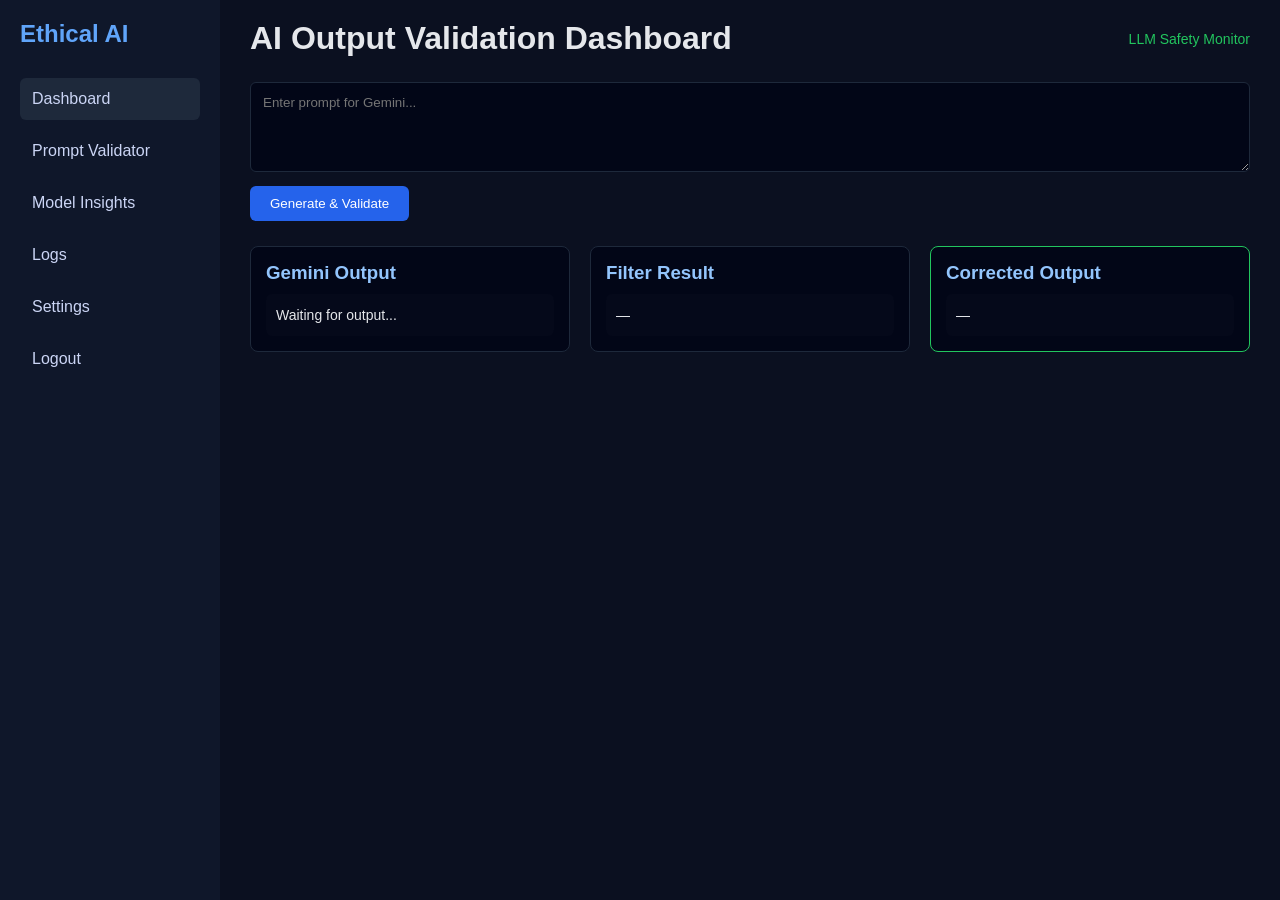
<file: templates/index.html>
<!DOCTYPE html>
<html lang="en">
<head>
    <meta charset="UTF-8">
    <title>AI Ethical Validator Dashboard</title>
    <link rel="stylesheet" href="/static/style.css">
</head>
<body>

<div class="layout">

    <!-- SIDEBAR -->
    <aside class="sidebar">
        <h2 class="logo">Ethical AI</h2>
        <ul class="menu">
            <li class="active">Dashboard</li>
            <li>Prompt Validator</li>
            <li onclick="location.href='/model-insights'">Model Insights</li>

            <li onclick="location.href='/logs'">Logs</li>
            <li>Settings</li>
            <li onclick="location.href='/logout'">Logout</li>
        </ul>
    </aside>

    <!-- MAIN CONTENT -->
    <main class="main">

        <!-- HEADER -->
        <header class="header">
            <h1>AI Output Validation Dashboard</h1>
            <span class="status">LLM Safety Monitor</span>
        </header>

        <!-- PROMPT INPUT -->
        <section class="prompt-box">
            <textarea id="prompt" placeholder="Enter prompt for Gemini..."></textarea>
            <button onclick="generate()">Generate & Validate</button>
        </section>

        <!-- DASHBOARD CARDS -->
        <section class="cards">

            <div class="card">
                <h3>Gemini Output</h3>
                <div id="raw_output" class="text-output">Waiting for output...</div>
            </div>

            <div class="card">
                <h3>Filter Result</h3>
                <div id="filter_result" class="text-output">—</div>
            </div>

            <div class="card highlight">
                <h3>Corrected Output</h3>
                <div id="corrected_output" class="text-output">—</div>
            </div>

        </section>

    </main>

</div>

<script src="/static/script.js"></script>
</body>
</html>
</file>
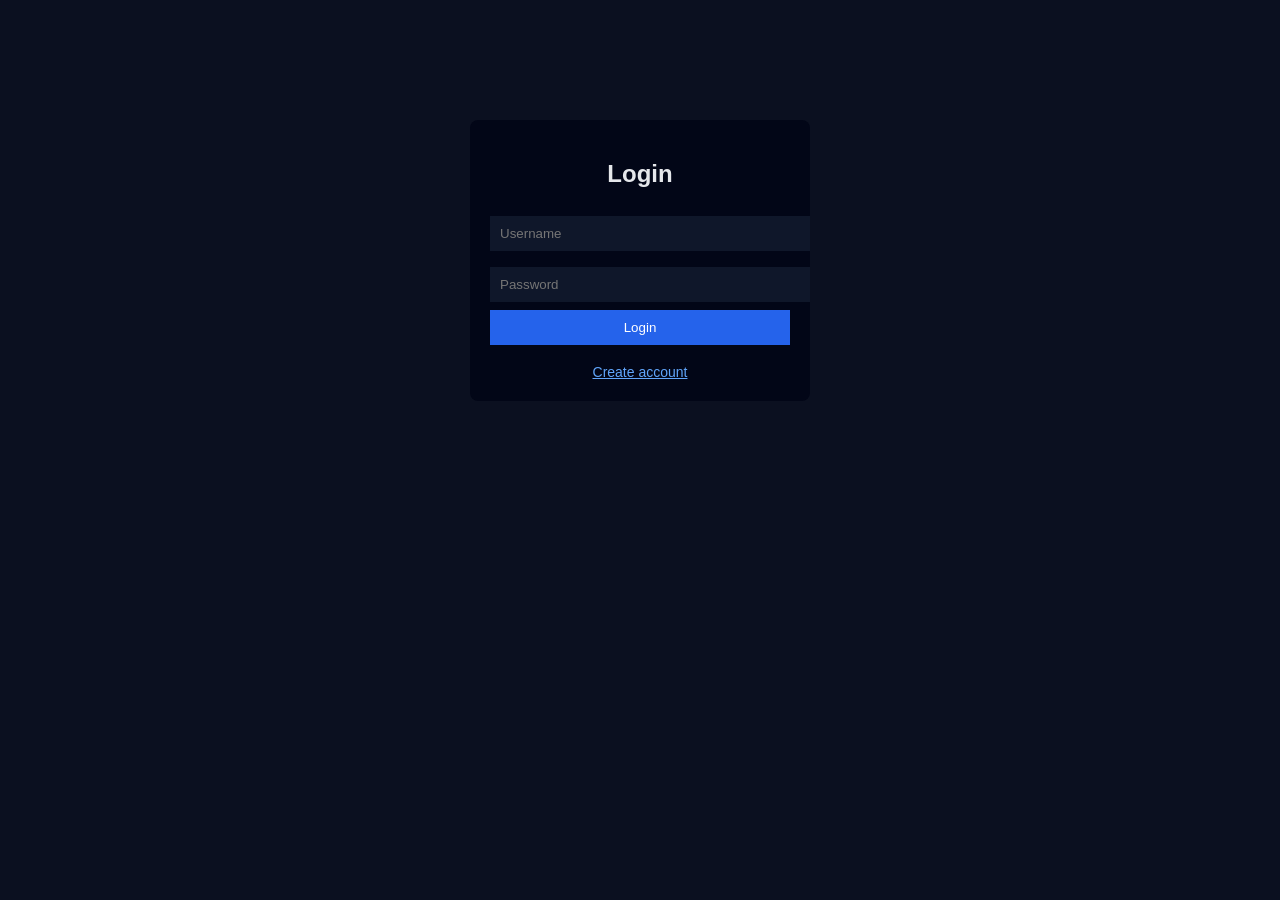
<file: templates/login.html>
<!DOCTYPE html>
<html>
<head>
    <title>Login | Ethical AI Validator</title>
    <style>
        body {
            background: #0b1020;
            color: #e5e7eb;
            font-family: Arial, sans-serif;
        }
        .box {
            width: 300px;
            margin: 120px auto;
            padding: 20px;
            background: #020617;
            border-radius: 8px;
            text-align: center;
        }
        input {
            width: 100%;
            padding: 10px;
            margin: 8px 0;
            background: #0f172a;
            border: none;
            color: white;
        }
        button {
            width: 100%;
            padding: 10px;
            background: #2563eb;
            border: none;
            color: white;
            cursor: pointer;
        }
        a {
            color: #60a5fa;
            font-size: 14px;
        }
    </style>
</head>
<body>

<div class="box">
    <h2>Login</h2>
    <form method="POST">
        <input name="username" placeholder="Username" required>
        <input name="password" type="password" placeholder="Password" required>
        <button type="submit">Login</button>
    </form>
    <br>
    <a href="/register">Create account</a>
</div>

</body>
</html>
</file>
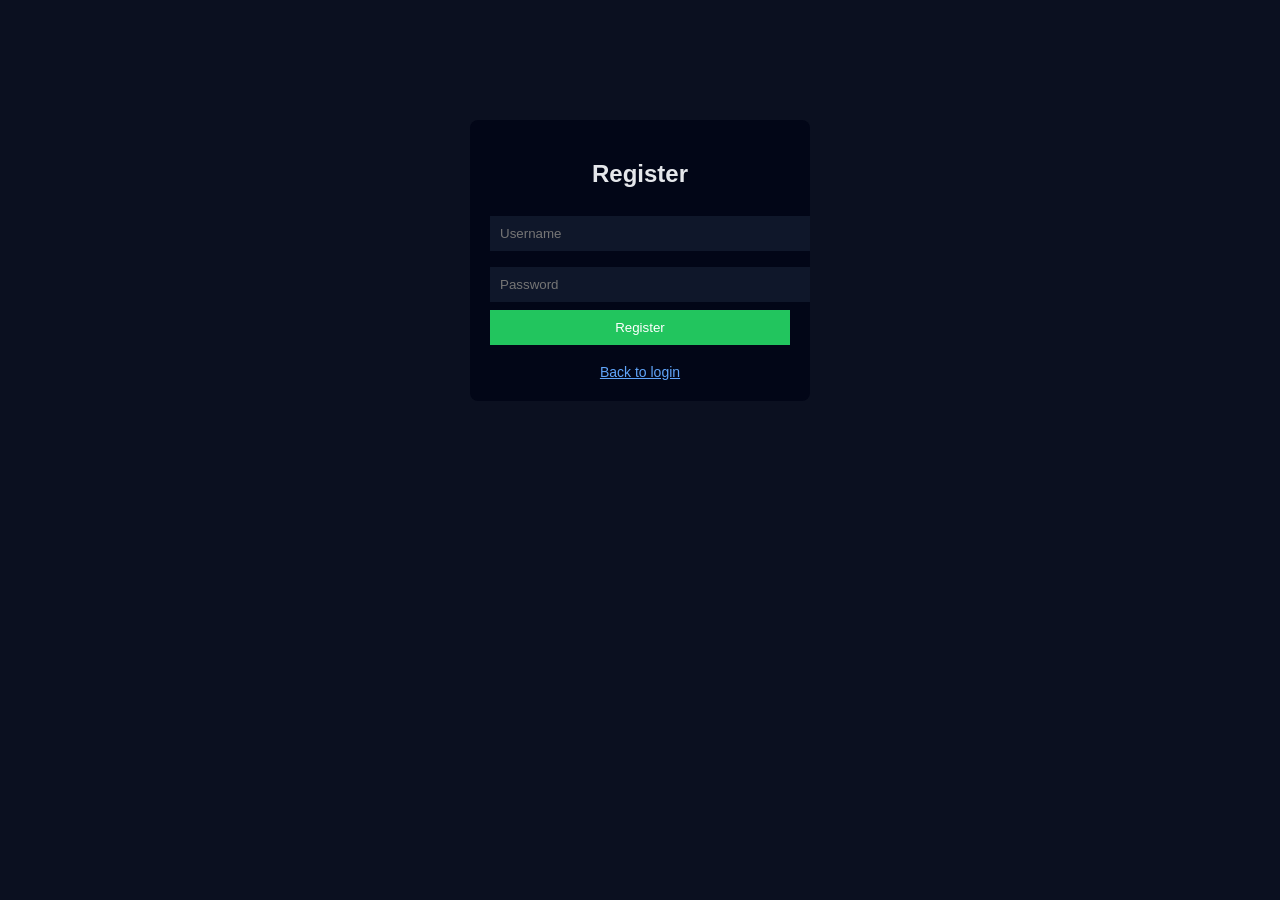
<file: templates/register.html>
<!DOCTYPE html>
<html>
<head>
    <title>Register | Ethical AI Validator</title>
    <style>
        body {
            background: #0b1020;
            color: #e5e7eb;
            font-family: Arial, sans-serif;
        }
        .box {
            width: 300px;
            margin: 120px auto;
            padding: 20px;
            background: #020617;
            border-radius: 8px;
            text-align: center;
        }
        input {
            width: 100%;
            padding: 10px;
            margin: 8px 0;
            background: #0f172a;
            border: none;
            color: white;
        }
        button {
            width: 100%;
            padding: 10px;
            background: #22c55e;
            border: none;
            color: white;
            cursor: pointer;
        }
        a {
            color: #60a5fa;
            font-size: 14px;
        }
    </style>
</head>
<body>

<div class="box">
    <h2>Register</h2>
    <form method="POST">
        <input name="username" placeholder="Username" required>
        <input name="password" type="password" placeholder="Password" required>
        <button type="submit">Register</button>
    </form>
    <br>
    <a href="/login">Back to login</a>
</div>

</body>
</html>
</file>
<file: static/style.css>
* {
    margin: 0;
    padding: 0;
    box-sizing: border-box;
    font-family: "Segoe UI", sans-serif;
}

body {
    background: #0b1020;
    color: #e5e7eb;
}

.layout {
    display: flex;
    height: 100vh;
}

/* SIDEBAR */
.sidebar {
    width: 220px;
    background: #0f172a;
    padding: 20px;
}

.logo {
    color: #60a5fa;
    margin-bottom: 30px;
}

.menu li {
    list-style: none;
    padding: 12px;
    margin-bottom: 10px;
    border-radius: 6px;
    cursor: pointer;
    color: #cbd5f5;
}

.menu li.active,
.menu li:hover {
    background: #1e293b;
}

/* MAIN */
.main {
    flex: 1;
    padding: 20px 30px;
}

/* HEADER */
.header {
    display: flex;
    justify-content: space-between;
    align-items: center;
    margin-bottom: 25px;
}

.status {
    font-size: 14px;
    color: #22c55e;
}

/* PROMPT */
.prompt-box textarea {
    width: 100%;
    height: 90px;
    background: #020617;
    color: #fff;
    border: 1px solid #1e293b;
    padding: 12px;
    border-radius: 6px;
}

.prompt-box button {
    margin-top: 10px;
    padding: 10px 20px;
    background: #2563eb;
    border: none;
    color: white;
    border-radius: 6px;
    cursor: pointer;
}

.prompt-box button:hover {
    background: #1d4ed8;
}

/* CARDS */
.cards {
    display: grid;
    grid-template-columns: repeat(3, 1fr);
    gap: 20px;
    margin-top: 25px;
}

.card {
    background: #020617;
    padding: 15px;
    border-radius: 8px;
    border: 1px solid #1e293b;
    display: flex; /* allow header + content stacking */
    flex-direction: column;
}

.card h3 {
    margin-bottom: 10px;
    color: #93c5fd;
} 

.card pre {
    white-space: pre-wrap;
    font-size: 14px;
}

.card.highlight {
    border: 1px solid #22c55e;
}

.text-output {
    font-size: 14px;
    line-height: 1.6;
    color: #e5e7eb;
    flex: 1 1 auto; /* let it grow inside card */
    max-height: 280px; /* prevent cards from covering the whole screen */
    overflow-y: auto; /* enable scrolling when content is large */
    padding: 10px;
    background: rgba(255,255,255,0.01);
    border-radius: 6px;
}

/* subtle custom scrollbar for better UX */
.text-output::-webkit-scrollbar {
    width: 8px;
}
.text-output::-webkit-scrollbar-thumb {
    background: rgba(255,255,255,0.06);
    border-radius: 4px;
}
.text-output::-webkit-scrollbar-track {
    background: transparent;
}

.text-output p {
    margin-bottom: 10px;
}

.text-output strong {
    color: #93c5fd;
}

.badge {
    display: inline-block;
    padding: 2px 10px;
    border-radius: 999px;
    font-size: 12px;
    font-weight: 600;
    margin-left: 6px;
    border: 1px solid rgba(148, 163, 184, 0.35);
    background: rgba(148, 163, 184, 0.12);
    color: #e5e7eb;
}

.badge.safe {
    border-color: rgba(34, 197, 94, 0.35);
    background: rgba(34, 197, 94, 0.12);
    color: #22c55e;
}

.badge.unsafe {
    border-color: rgba(248, 113, 113, 0.35);
    background: rgba(248, 113, 113, 0.12);
    color: #f87171;
}

.terms-block {
    margin-top: 10px;
    padding-top: 8px;
    border-top: 1px solid rgba(30, 41, 59, 0.8);
}

.terms-title {
    margin-bottom: 6px;
}

.terms-list {
    margin-left: 18px;
}

.terms-list li {
    margin-bottom: 6px;
}

.text-output.safe {
    color: #22c55e;
}

.text-output.unsafe {
    color: #f87171;
}


.log-table {
    width: 100%;
    border-collapse: collapse;
    margin-top: 15px;
}

.log-table th, .log-table td {
    padding: 10px;
    border-bottom: 1px solid #1e293b;
    font-size: 13px;
}

.log-table th {
    color: #93c5fd;
    text-align: left;
}
</file>
